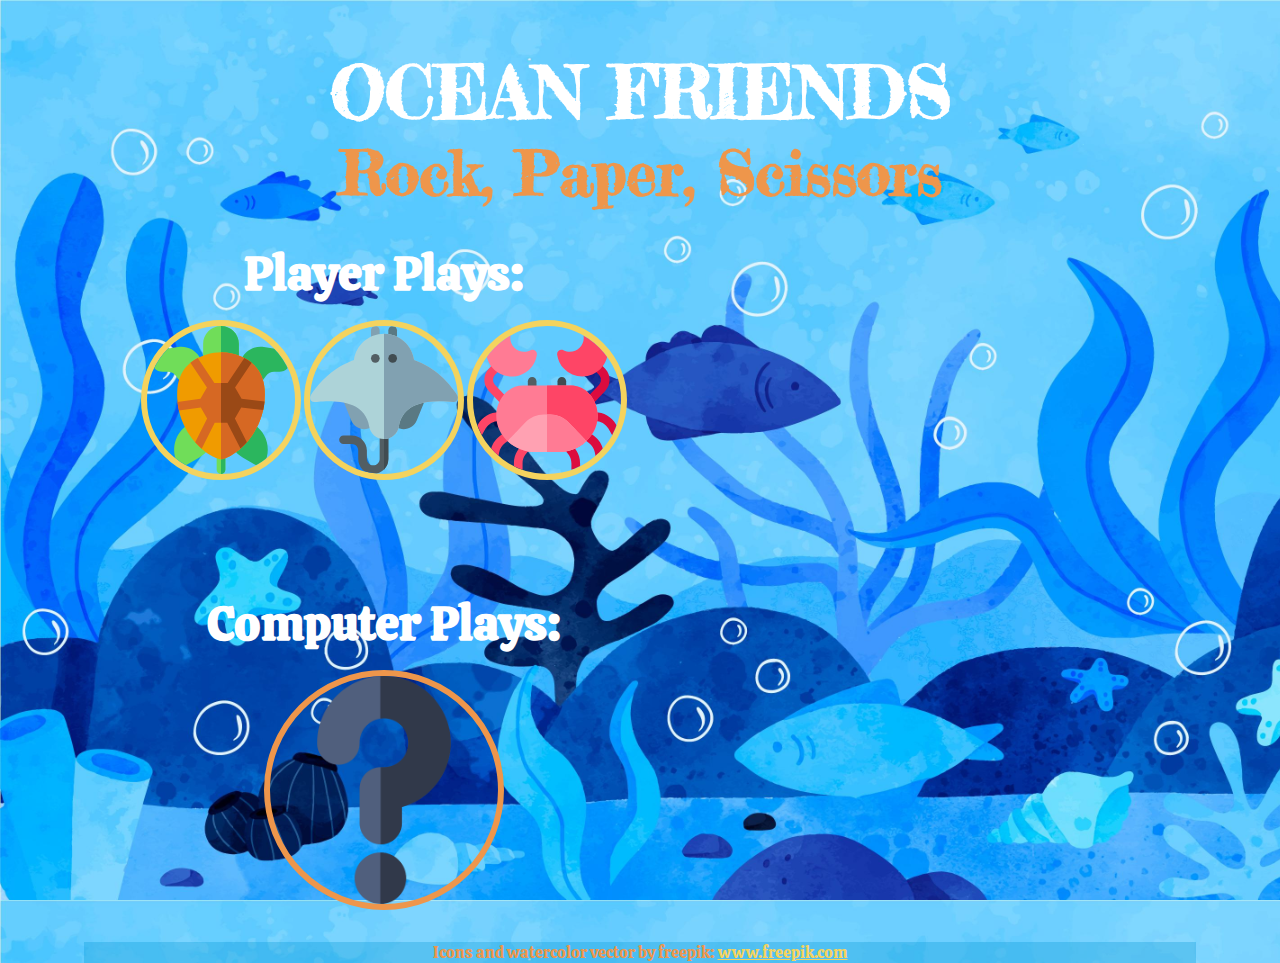
<file: index.html>
<!DOCTYPE html>

<html lang="en">
    <head>
        <meta charset="UTF-8">
        <meta http-equiv="X-UA-Compatible" content="IE=edge">
        <meta name="viewport" content="width=device-width, initial-scale=1.0">
        <title>Rock Paper Scissors</title>
        <link href="style.css" rel="stylesheet">
    </head>
    <body>
        <div id="container">
            <header>
                <h1><span class='gameTitle'>OCEAN FRIENDS</span></h1>
                <h1>Rock, Paper, Scissors</h1>
                <h3 id="mobile-message">Swipe right to play</h3>
            </header>

            <main>
                <div id='board'>
                    <h2 id="playerSelection">Player Plays: </h2>
                    <div class='buttons'>
                        <img class='choices' src='turtle.svg' id='rock'>
                        <img class='choices' src='stingray.svg' id='paper'>
                        <img class='choices' src='crab.svg' id='scissors'>
                    </div>

                    <h2 id="computerSelection">Computer Plays: </h2>
                    <img id='computerImage' src='question-mark.png'>
                </div>
                <div id="scoreboard">
                    <section id='results'></section>
                    <section id='scores'></section>
                </div>
            </main>

            <footer>
                <p>Icons and watercolor vector by freepik: <a href='https://www.freepik.com/vectors/watercolor'>www.freepik.com</a></p>

            </footer>
        </div>

        <script src="rock-paper-scissors-gui.js"></script>
    </body>
</html>
</file>
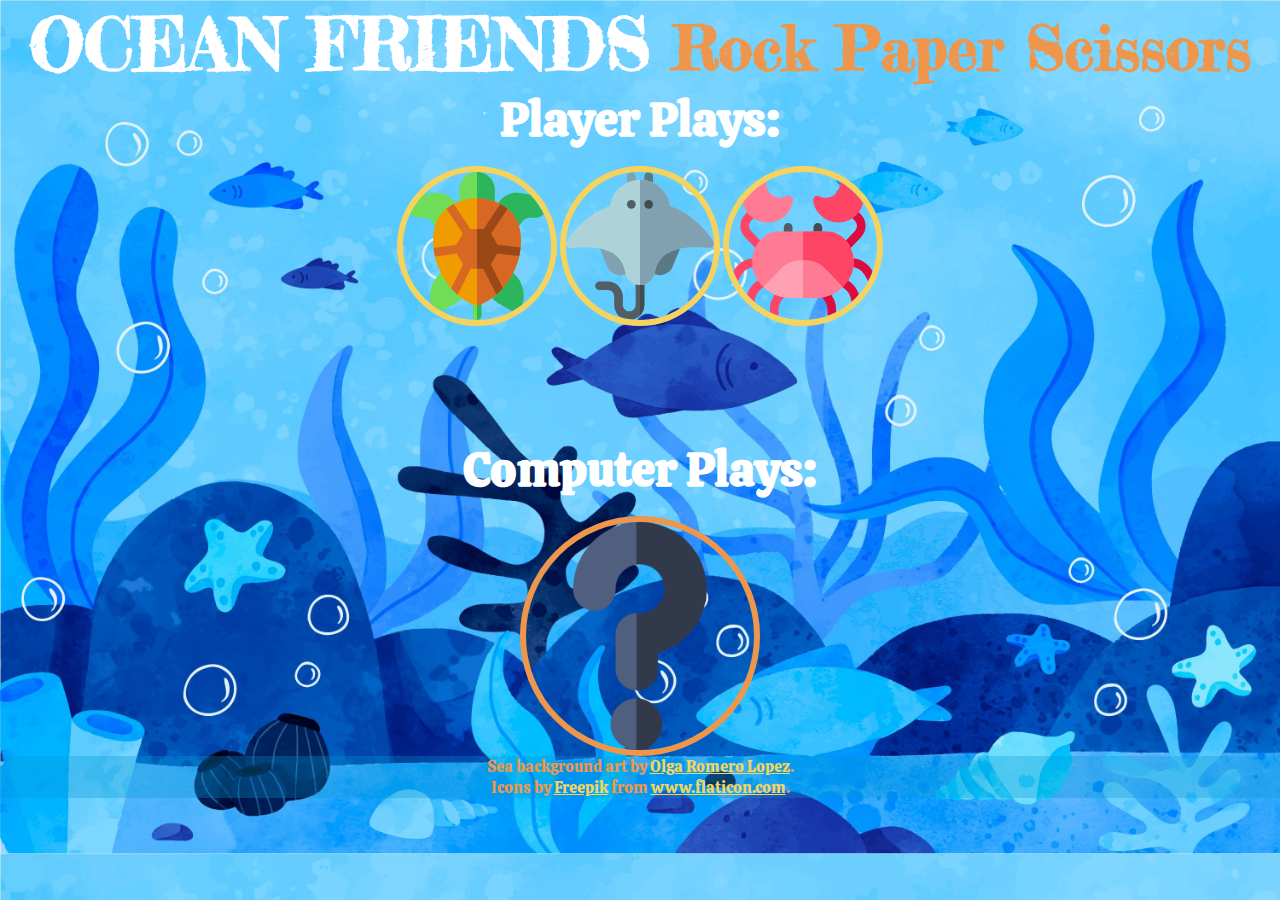
<file: rock-paper-scissors-gui.html>
<!DOCTYPE html>

<html>
    <head>
        <title>Rock Paper Scissors</title>
        <meta charset="UTF-8" />
        <link href="style.css" rel="stylesheet">
        <link rel="preconnect" href="https://fonts.googleapis.com">
        <link rel="preconnect" href="https://fonts.gstatic.com" crossorigin>
        <link href="https://fonts.googleapis.com/css2?family=Amatic+SC:wght@400;700&family=Open+Sans&display=swap" rel="stylesheet"> 
    </head>
    <body>
        <header>
            <h1><span class='gameTitle'>OCEAN FRIENDS</span> Rock Paper Scissors</h1>
        </header>

        <main>
            <div id='board'>
                <div>
                    <h2 id="playerSelection">Player Plays: </h2>
                </div>
                <div class='buttons'>
                    <img class='choices' src='turtle.svg' id='rock'>
                    <img class='choices' src='stingray.svg' id='paper'>
                    <img class='choices' src='crab.svg' id='scissors'>
                </div>

                <div>
                    <h2 id="computerSelection">Computer Plays: </h2>
                </div>
                <img id='computerImage' src='question-mark.png'>
            </div>
        </main>
        <section id='results'></section>
        <section id='scores'></section>

        <footer>
            <p>Sea background art by <a href="https://olgaslab.com">Olga Romero Lopez</a>.</p>
            <p>Icons by <a href="https://www.freepik.com" title="Freepik">Freepik</a> from <a href="https://www.flaticon.com/" title="Flaticon">www.flaticon.com</a>.</p>
        </footer>



        <script src="rock-paper-scissors-gui.js"></script>
    </body>
</html>
</file>
<file: style.css>
@import url('https://fonts.googleapis.com/css2?family=Calistoga&family=Fredericka+the+Great&display=swap');

* {
    padding: 0;
    margin: 0;
    box-sizing:border-box;
}


body {
    display: grid;
    place-items: center;
    height: 100%;
    width: 100%;
    font-family: "Calistoga", "Times New Roman", serif;
    color: #EE964B;
    background-color:#0280d4;
    background-image: url("./oceans-illustration.jpg");
    background-size: cover;
    text-align: center;
}

#container {
    max-width: 1440px;
    max-height: 900px;
    display: flex;
    flex: 1 0 auto;
    flex-flow: column nowrap;
    justify-content: space-between;
    align-items: center;
    gap: 2rem;
    padding-top: 3rem;
}

#mobile-message {
    display: none;
}

main {
    display: flex;
    flex-flow: row nowrap;
    justify-content: space-around;
    align-items: center;
    gap: 2rem;
    max-width: 1920px;
    min-width: max-content;
}

.buttons {
    height: clamp(6rem, 20vw, 17rem);
}

a {
    color: #F4D35E;
}
    
img.choices {
    height: clamp(4.5rem, 15vw, 10rem);
    width: auto;
    border: 6px solid #F4D35E;
    border-radius: 50%;
    transition: all 0.5s ease;
}

img.selected {
    height: clamp(5.5rem, 20vw, 15rem);
    width: auto;
}

img#computerImage {
    height: clamp(8rem, 20vw, 15rem);
    width: auto;
    border: 6px solid #EE964B;
    border-radius: 50%; 
}

#playerSelection, #computerSelection {
    display: inline-block;
}
#playerSelection span, #computerSelection span {
    font-family: "Fredericka the Great", "Times New Roman", serif;
}

h1, h2, h3 {
    color: white;
}

h2, h3 {
    font-size: clamp(1.3rem, 4vw, 3rem);
}

h1 {
    font-family: "Fredericka the Great", "Times New Roman", serif;
    font-size: clamp(1.8rem, 5vw, 3.8rem);
    color: #EE964B;
}

span.gameTitle {
    color: white;
    font-size: clamp(2rem, 7vw, 4.5rem);
}

#board {
    display: flex;
    flex-flow: column nowrap;
    align-items: center;
    justify-content: space-around;
    gap: 1rem;
}

@media screen and (min-width: 850px) {
    #board {
        min-width: 600px;
    } 
}

#scoreboard {
    width: 30rem;
    height: 30rem;
    padding: 2rem;
}

#scores {
    white-space: pre;
}

footer {
    width: 100%;
    background-color: #0298d44f;
    margin-top: auto;
}

/* For mid-with and mobile */
@media screen and (max-width: 850px) {
    /* Took a lot of fussing and I'm not sure whether it was the 
    overflow: hidden on the two parents, or the 100vh and 100vw 
    on the direct parent of the container that made the snapping
     work, but at last!*/
    html {
        overflow-x: hidden;
        overflow-y: hidden;
    }
    
    body {
        height: 100vh;
        width: 100vw;
        overflow-x: hidden;
        overflow-y: hidden;
    }

    #container {
        height: 100%;
        width: 100%;
        flex-flow: row nowrap;
        align-items: center;
        gap: 1rem;
        overflow-y: auto;
        overflow-x: auto;
        scroll-snap-type: x mandatory;
    }

    header {
        width: 100vw;
        height: 100vh;
        scroll-snap-align: start;
        flex: none;
        padding-top: 40%;
    }

    #mobile-message {
        display: block;
        margin-top: 4rem;
    }

    main {
        width: 100vw;
        height: 100vh;
        gap: 0.5rem;
        flex-flow: column nowrap;
        justify-content: flex-start;
        padding: 15vh 0 0 0;
        scroll-snap-align: start;
        flex: none;
    }

    img.choices,
    img.selected,
    img#computerImage {
        border-width: 4px;
    }

    #board {
        width: 100%;
    }

    #scoreboard {
        width: 100%;
        height: auto;
        padding: 2vh 0 2vh 0;
    }

    footer {
        width: 100vw;
        background-color: #0298d44f;
        margin: 0;
        scroll-snap-align: start;
        flex: none;
    }

}
</file>
